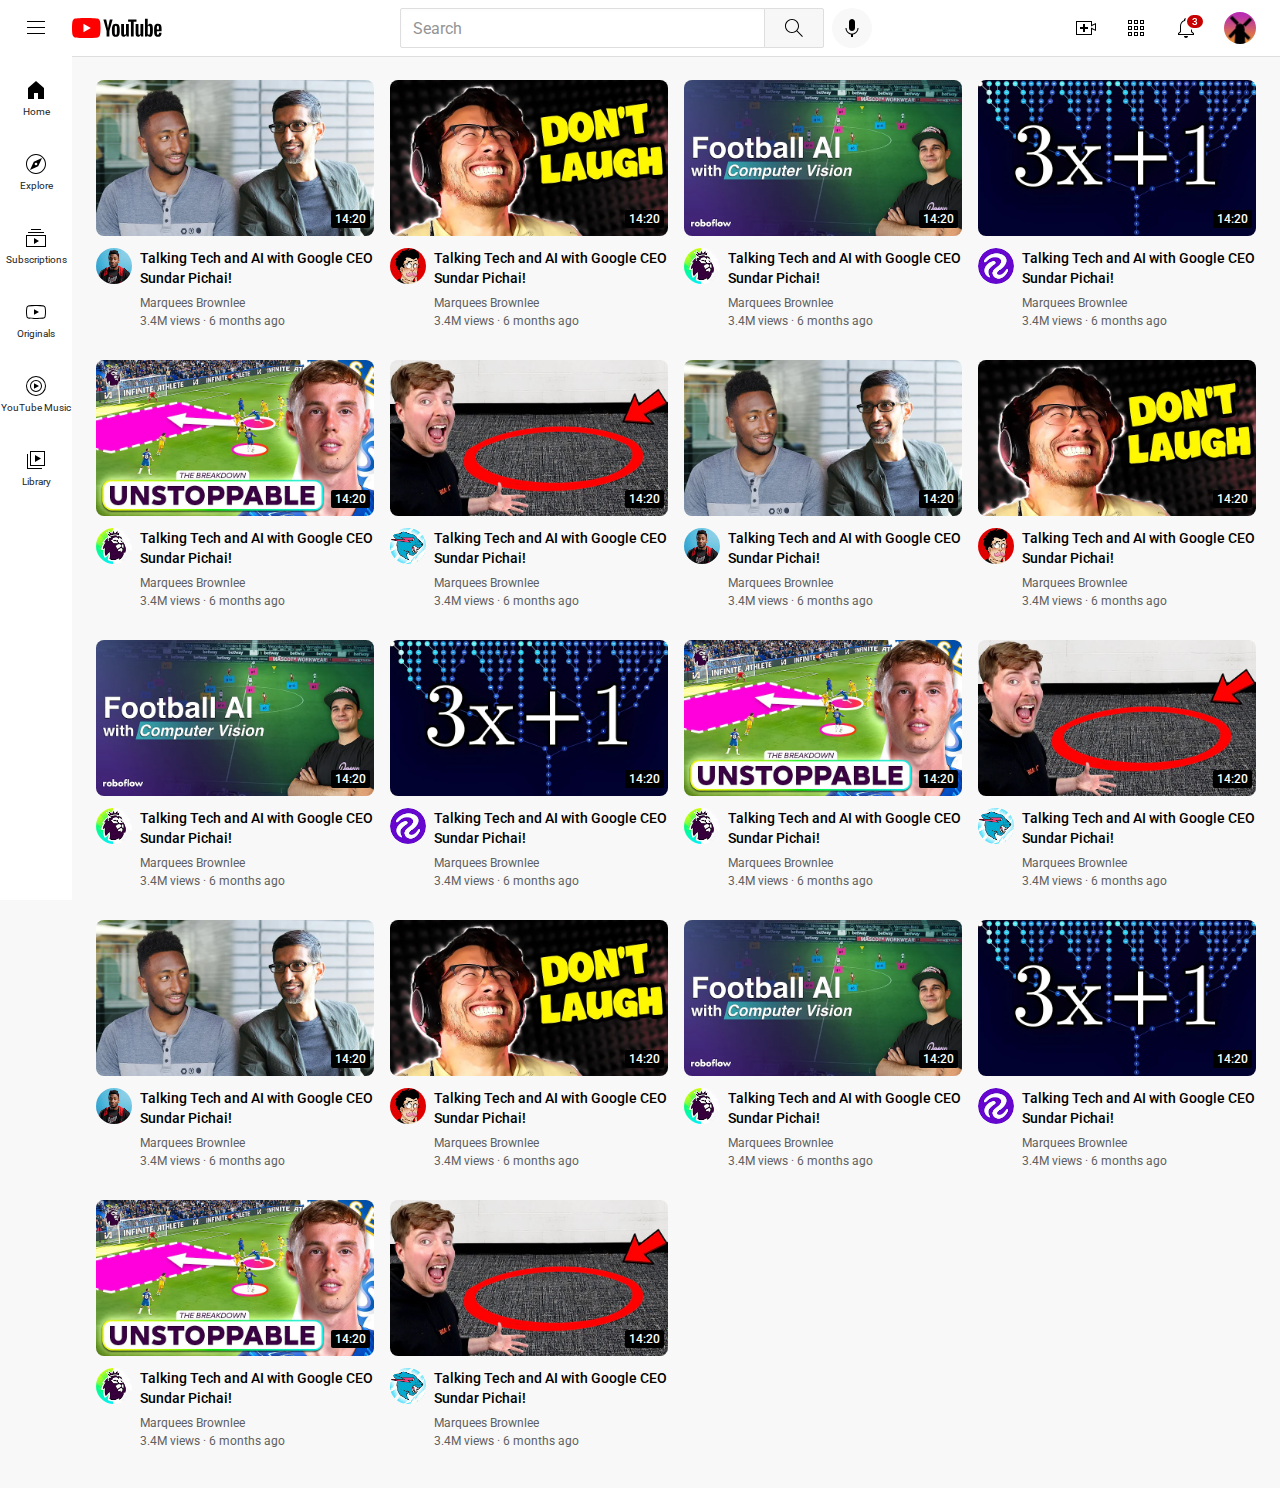
<file: index.html>
<html>
  <head>
    <link rel="stylesheet" href="header.css" />
    <link rel="stylesheet" href="videos.css" />
    <link rel="stylesheet" href="general.css" />
    <link rel="stylesheet" href="sidebar.css" />

    <link rel="preconnect" href="https://fonts.googleapis.com" />
    <link rel="preconnect" href="https://fonts.gstatic.com" crossorigin />
    <link
      href="https://fonts.googleapis.com/css2?family=Roboto:ital,wght@0,100;0,300;0,400;0,500;0,700;0,900;1,100;1,300;1,400;1,500;1,700;1,900&display=swap"
      rel="stylesheet"
    />

    <style></style>
  </head>
  <body>
    <div class="header">
      <div class="left-container">
        <div class="hamburger-menu">
          <img class="icon" src="icons/hamburger-menu.svg" />
        </div>
        <div class="youtube-logo-container">
          <img id="youtube-logo" src="youtube-logo.svg" />
        </div>
      </div>
      <div class="middle-container">
        <input class="search-bar" type="text" placeholder="Search" />
        <button class="search-button">
          <img class="icon" src="icons/search.svg" />
          <div class="tooltip">Search</div>
        </button>
        <button class="voice-search-button">
          <img class="icon" src="icons/voice-search-icon.svg" />
          <div class="tooltip">Search with your voice</div>
        </button>
      </div>
      <div class="right-container">
        <div class="icon-container">
          <img class="icon" src="icons/upload.svg" />
          <div class="tooltip">Create</div>
          <div class="icon-background"></div>
        </div>
        <div class="icon-container">
          <img class="icon" src="icons/youtube-apps.svg" />
          <div class="tooltip">YouTube apps</div>
          <div class="icon-background"></div>
        </div>
        <div class="notifications-container">
          <img class="icon" src="icons/notifications.svg" />
          <div class="notifications-counter">3</div>
          <div class="tooltip">Notifications</div>
        </div>
        <div>
          <img class="my-channel" src="channel-pictures/my-channel.jpeg" />
        </div>
      </div>
    </div>

    <div class="sidebar">
      <div class="sidebar-link">
        <img src="icons/home.svg" alt="home button" class="sidebar-link-img" />
        <div>Home</div>
      </div>
      <div class="sidebar-link">
        <img
          src="icons/explore.svg"
          alt="explore button"
          class="sidebar-link-img"
        />
        <div>Explore</div>
      </div>
      <div class="sidebar-link">
        <img
          src="icons/subscriptions.svg"
          alt="subscriptions button"
          class="sidebar-link-img"
        />
        <div>Subscriptions</div>
      </div>
      <div class="sidebar-link">
        <img
          src="icons/originals.svg"
          alt="originals button"
          class="sidebar-link-img"
        />
        <div>Originals</div>
      </div>
      <div class="sidebar-link">
        <img
          src="icons/youtube-music.svg"
          alt="youtube music button"
          class="sidebar-link-img"
        />
        <div>YouTube Music</div>
      </div>
      <div class="sidebar-link">
        <img
          src="icons/library.svg"
          alt="library button"
          class="sidebar-link-img"
        />
        <div>Library</div>
      </div>
    </div>

    <div class="video-grid">
      <div class="video-preview">
        <div class="video-thumbnail">
          <img src="thumbnails/thumbnail-1.webp" class="thumbnail-img" />
          <div class="timestamp">14:20</div>
        </div>
        <div class="video-info-grid">
          <div class="channel-picture-container">
            <div class="channel-picture-tooltip-container">
              <img
                src="channel-pictures/channel-1.jpeg"
                class="channel-picture"
              />
              <div class="channel-tooltip">
                <div>
                  <img
                    src="channel-pictures/channel-1.jpeg"
                    class="channel-picture-tooltip"
                  />
                </div>
                <div class="channel-info-tooltip">
                  <p class="head">Marquees Brownlee</p>
                  <p class="subs">15M subscribers</p>
                </div>
              </div>
            </div>
          </div>
          <div class="video-info">
            <p class="title">
              Talking Tech and AI with Google CEO Sundar Pichai!
            </p>
            <p class="channel-name">Marquees Brownlee</p>
            <p class="video-stats">3.4M views &middot; 6 months ago</p>
          </div>
        </div>
      </div>

      <div class="video-preview">
        <div class="video-thumbnail">
          <img src="thumbnails/thumbnail-2.webp" class="thumbnail-img" />
          <div class="timestamp">14:20</div>
        </div>
        <div class="video-info-grid">
          <div class="channel-picture-container">
            <div class="channel-picture-tooltip-container">
              <img
                src="channel-pictures/channel-2.jpeg"
                class="channel-picture"
              />
              <div class="channel-tooltip">
                <div>
                  <img
                    src="channel-pictures/channel-2.jpeg"
                    class="channel-picture-tooltip"
                  />
                </div>
                <div class="channel-info-tooltip">
                  <p class="head">Marquees Brownlee</p>
                  <p class="subs">15M subscribers</p>
                </div>
              </div>
            </div>
          </div>
          <div class="video-info">
            <p class="title">
              Talking Tech and AI with Google CEO Sundar Pichai!
            </p>
            <p class="channel-name">Marquees Brownlee</p>
            <p class="video-stats">3.4M views &middot; 6 months ago</p>
          </div>
        </div>
      </div>

      <div class="video-preview">
        <div class="video-thumbnail">
          <img src="thumbnails/thumbnail-3.webp" class="thumbnail-img" />
          <div class="timestamp">14:20</div>
        </div>
        <div class="video-info-grid">
          <div class="channel-picture-container">
            <div class="channel-picture-tooltip-container">
              <img
                src="channel-pictures/channel-3.jpeg"
                class="channel-picture"
              />
              <div class="channel-tooltip">
                <div>
                  <img
                    src="channel-pictures/channel-3.jpeg"
                    class="channel-picture-tooltip"
                  />
                </div>
                <div class="channel-info-tooltip">
                  <p class="head">Marquees Brownlee</p>
                  <p class="subs">15M subscribers</p>
                </div>
              </div>
            </div>
          </div>
          <div class="video-info">
            <p class="title">
              Talking Tech and AI with Google CEO Sundar Pichai!
            </p>
            <p class="channel-name">Marquees Brownlee</p>
            <p class="video-stats">3.4M views &middot; 6 months ago</p>
          </div>
        </div>
      </div>

      <div class="video-preview">
        <div class="video-thumbnail">
          <img src="thumbnails/thumbnail-4.webp" class="thumbnail-img" />
          <div class="timestamp">14:20</div>
        </div>
        <div class="video-info-grid">
          <div class="channel-picture-container">
            <div class="channel-picture-tooltip-container">
              <img
                src="channel-pictures/channel-4.jpeg"
                class="channel-picture"
              />
              <div class="channel-tooltip">
                <div>
                  <img
                    src="channel-pictures/channel-4.jpeg"
                    class="channel-picture-tooltip"
                  />
                </div>
                <div class="channel-info-tooltip">
                  <p class="head">Marquees Brownlee</p>
                  <p class="subs">15M subscribers</p>
                </div>
              </div>
            </div>
          </div>
          <div class="video-info">
            <p class="title">
              Talking Tech and AI with Google CEO Sundar Pichai!
            </p>
            <p class="channel-name">Marquees Brownlee</p>
            <p class="video-stats">3.4M views &middot; 6 months ago</p>
          </div>
        </div>
      </div>

      <div class="video-preview">
        <div class="video-thumbnail">
          <img src="thumbnails/thumbnail-5.webp" class="thumbnail-img" />
          <div class="timestamp">14:20</div>
        </div>
        <div class="video-info-grid">
          <div class="channel-picture-container">
            <div class="channel-picture-tooltip-container">
              <img
                src="channel-pictures/channel-3.jpeg"
                class="channel-picture"
              />
              <div class="channel-tooltip">
                <div>
                  <img
                    src="channel-pictures/channel-3.jpeg"
                    class="channel-picture-tooltip"
                  />
                </div>
                <div class="channel-info-tooltip">
                  <p class="head">Marquees Brownlee</p>
                  <p class="subs">15M subscribers</p>
                </div>
              </div>
            </div>
          </div>
          <div class="video-info">
            <p class="title">
              Talking Tech and AI with Google CEO Sundar Pichai!
            </p>
            <p class="channel-name">Marquees Brownlee</p>
            <p class="video-stats">3.4M views &middot; 6 months ago</p>
          </div>
        </div>
      </div>

      <div class="video-preview">
        <div class="video-thumbnail">
          <img src="thumbnails/thumbnail-6.webp" class="thumbnail-img" />
          <div class="timestamp">14:20</div>
        </div>
        <div class="video-info-grid">
          <div class="channel-picture-container">
            <div class="channel-picture-tooltip-container">
              <img
                src="channel-pictures/channel-6.jpeg"
                class="channel-picture"
              />
              <div class="channel-tooltip">
                <div>
                  <img
                    src="channel-pictures/channel-6.jpeg"
                    class="channel-picture-tooltip"
                  />
                </div>
                <div class="channel-info-tooltip">
                  <p class="head">Marquees Brownlee</p>
                  <p class="subs">15M subscribers</p>
                </div>
              </div>
            </div>
          </div>
          <div class="video-info">
            <p class="title">
              Talking Tech and AI with Google CEO Sundar Pichai!
            </p>
            <p class="channel-name">Marquees Brownlee</p>
            <p class="video-stats">3.4M views &middot; 6 months ago</p>
          </div>
        </div>
      </div>
      <div class="video-preview">
        <div class="video-thumbnail">
          <img src="thumbnails/thumbnail-1.webp" class="thumbnail-img" />
          <div class="timestamp">14:20</div>
        </div>
        <div class="video-info-grid">
          <div class="channel-picture-container">
            <div class="channel-picture-tooltip-container">
              <img
                src="channel-pictures/channel-1.jpeg"
                class="channel-picture"
              />
              <div class="channel-tooltip">
                <div>
                  <img
                    src="channel-pictures/channel-1.jpeg"
                    class="channel-picture-tooltip"
                  />
                </div>
                <div class="channel-info-tooltip">
                  <p class="head">Marquees Brownlee</p>
                  <p class="subs">15M subscribers</p>
                </div>
              </div>
            </div>
          </div>
          <div class="video-info">
            <p class="title">
              Talking Tech and AI with Google CEO Sundar Pichai!
            </p>
            <p class="channel-name">Marquees Brownlee</p>
            <p class="video-stats">3.4M views &middot; 6 months ago</p>
          </div>
        </div>
      </div>

      <div class="video-preview">
        <div class="video-thumbnail">
          <img src="thumbnails/thumbnail-2.webp" class="thumbnail-img" />
          <div class="timestamp">14:20</div>
        </div>
        <div class="video-info-grid">
          <div class="channel-picture-container">
            <div class="channel-picture-tooltip-container">
              <img
                src="channel-pictures/channel-2.jpeg"
                class="channel-picture"
              />
              <div class="channel-tooltip">
                <div>
                  <img
                    src="channel-pictures/channel-2.jpeg"
                    class="channel-picture-tooltip"
                  />
                </div>
                <div class="channel-info-tooltip">
                  <p class="head">Marquees Brownlee</p>
                  <p class="subs">15M subscribers</p>
                </div>
              </div>
            </div>
          </div>
          <div class="video-info">
            <p class="title">
              Talking Tech and AI with Google CEO Sundar Pichai!
            </p>
            <p class="channel-name">Marquees Brownlee</p>
            <p class="video-stats">3.4M views &middot; 6 months ago</p>
          </div>
        </div>
      </div>

      <div class="video-preview">
        <div class="video-thumbnail">
          <img src="thumbnails/thumbnail-3.webp" class="thumbnail-img" />
          <div class="timestamp">14:20</div>
        </div>
        <div class="video-info-grid">
          <div class="channel-picture-container">
            <div class="channel-picture-tooltip-container">
              <img
                src="channel-pictures/channel-3.jpeg"
                class="channel-picture"
              />
              <div class="channel-tooltip">
                <div>
                  <img
                    src="channel-pictures/channel-3.jpeg"
                    class="channel-picture-tooltip"
                  />
                </div>
                <div class="channel-info-tooltip">
                  <p class="head">Marquees Brownlee</p>
                  <p class="subs">15M subscribers</p>
                </div>
              </div>
            </div>
          </div>
          <div class="video-info">
            <p class="title">
              Talking Tech and AI with Google CEO Sundar Pichai!
            </p>
            <p class="channel-name">Marquees Brownlee</p>
            <p class="video-stats">3.4M views &middot; 6 months ago</p>
          </div>
        </div>
      </div>

      <div class="video-preview">
        <div class="video-thumbnail">
          <img src="thumbnails/thumbnail-4.webp" class="thumbnail-img" />
          <div class="timestamp">14:20</div>
        </div>
        <div class="video-info-grid">
          <div class="channel-picture-container">
            <div class="channel-picture-tooltip-container">
              <img
                src="channel-pictures/channel-4.jpeg"
                class="channel-picture"
              />
              <div class="channel-tooltip">
                <div>
                  <img
                    src="channel-pictures/channel-4.jpeg"
                    class="channel-picture-tooltip"
                  />
                </div>
                <div class="channel-info-tooltip">
                  <p class="head">Marquees Brownlee</p>
                  <p class="subs">15M subscribers</p>
                </div>
              </div>
            </div>
          </div>
          <div class="video-info">
            <p class="title">
              Talking Tech and AI with Google CEO Sundar Pichai!
            </p>
            <p class="channel-name">Marquees Brownlee</p>
            <p class="video-stats">3.4M views &middot; 6 months ago</p>
          </div>
        </div>
      </div>

      <div class="video-preview">
        <div class="video-thumbnail">
          <img src="thumbnails/thumbnail-5.webp" class="thumbnail-img" />
          <div class="timestamp">14:20</div>
        </div>
        <div class="video-info-grid">
          <div class="channel-picture-container">
            <div class="channel-picture-tooltip-container">
              <img
                src="channel-pictures/channel-3.jpeg"
                class="channel-picture"
              />
              <div class="channel-tooltip">
                <div>
                  <img
                    src="channel-pictures/channel-3.jpeg"
                    class="channel-picture-tooltip"
                  />
                </div>
                <div class="channel-info-tooltip">
                  <p class="head">Marquees Brownlee</p>
                  <p class="subs">15M subscribers</p>
                </div>
              </div>
            </div>
          </div>
          <div class="video-info">
            <p class="title">
              Talking Tech and AI with Google CEO Sundar Pichai!
            </p>
            <p class="channel-name">Marquees Brownlee</p>
            <p class="video-stats">3.4M views &middot; 6 months ago</p>
          </div>
        </div>
      </div>

      <div class="video-preview">
        <div class="video-thumbnail">
          <img src="thumbnails/thumbnail-6.webp" class="thumbnail-img" />
          <div class="timestamp">14:20</div>
        </div>
        <div class="video-info-grid">
          <div class="channel-picture-container">
            <div class="channel-picture-tooltip-container">
              <img
                src="channel-pictures/channel-6.jpeg"
                class="channel-picture"
              />
              <div class="channel-tooltip">
                <div>
                  <img
                    src="channel-pictures/channel-6.jpeg"
                    class="channel-picture-tooltip"
                  />
                </div>
                <div class="channel-info-tooltip">
                  <p class="head">Marquees Brownlee</p>
                  <p class="subs">15M subscribers</p>
                </div>
              </div>
            </div>
          </div>
          <div class="video-info">
            <p class="title">
              Talking Tech and AI with Google CEO Sundar Pichai!
            </p>
            <p class="channel-name">Marquees Brownlee</p>
            <p class="video-stats">3.4M views &middot; 6 months ago</p>
          </div>
        </div>
      </div>
      <div class="video-preview">
        <div class="video-thumbnail">
          <img src="thumbnails/thumbnail-1.webp" class="thumbnail-img" />
          <div class="timestamp">14:20</div>
        </div>
        <div class="video-info-grid">
          <div class="channel-picture-container">
            <div class="channel-picture-tooltip-container">
              <img
                src="channel-pictures/channel-1.jpeg"
                class="channel-picture"
              />
              <div class="channel-tooltip">
                <div>
                  <img
                    src="channel-pictures/channel-1.jpeg"
                    class="channel-picture-tooltip"
                  />
                </div>
                <div class="channel-info-tooltip">
                  <p class="head">Marquees Brownlee</p>
                  <p class="subs">15M subscribers</p>
                </div>
              </div>
            </div>
          </div>
          <div class="video-info">
            <p class="title">
              Talking Tech and AI with Google CEO Sundar Pichai!
            </p>
            <p class="channel-name">Marquees Brownlee</p>
            <p class="video-stats">3.4M views &middot; 6 months ago</p>
          </div>
        </div>
      </div>

      <div class="video-preview">
        <div class="video-thumbnail">
          <img src="thumbnails/thumbnail-2.webp" class="thumbnail-img" />
          <div class="timestamp">14:20</div>
        </div>
        <div class="video-info-grid">
          <div class="channel-picture-container">
            <div class="channel-picture-tooltip-container">
              <img
                src="channel-pictures/channel-2.jpeg"
                class="channel-picture"
              />
              <div class="channel-tooltip">
                <div>
                  <img
                    src="channel-pictures/channel-2.jpeg"
                    class="channel-picture-tooltip"
                  />
                </div>
                <div class="channel-info-tooltip">
                  <p class="head">Marquees Brownlee</p>
                  <p class="subs">15M subscribers</p>
                </div>
              </div>
            </div>
          </div>
          <div class="video-info">
            <p class="title">
              Talking Tech and AI with Google CEO Sundar Pichai!
            </p>
            <p class="channel-name">Marquees Brownlee</p>
            <p class="video-stats">3.4M views &middot; 6 months ago</p>
          </div>
        </div>
      </div>

      <div class="video-preview">
        <div class="video-thumbnail">
          <img src="thumbnails/thumbnail-3.webp" class="thumbnail-img" />
          <div class="timestamp">14:20</div>
        </div>
        <div class="video-info-grid">
          <div class="channel-picture-container">
            <div class="channel-picture-tooltip-container">
              <img
                src="channel-pictures/channel-3.jpeg"
                class="channel-picture"
              />
              <div class="channel-tooltip">
                <div>
                  <img
                    src="channel-pictures/channel-3.jpeg"
                    class="channel-picture-tooltip"
                  />
                </div>
                <div class="channel-info-tooltip">
                  <p class="head">Marquees Brownlee</p>
                  <p class="subs">15M subscribers</p>
                </div>
              </div>
            </div>
          </div>
          <div class="video-info">
            <p class="title">
              Talking Tech and AI with Google CEO Sundar Pichai!
            </p>
            <p class="channel-name">Marquees Brownlee</p>
            <p class="video-stats">3.4M views &middot; 6 months ago</p>
          </div>
        </div>
      </div>

      <div class="video-preview">
        <div class="video-thumbnail">
          <img src="thumbnails/thumbnail-4.webp" class="thumbnail-img" />
          <div class="timestamp">14:20</div>
        </div>
        <div class="video-info-grid">
          <div class="channel-picture-container">
            <div class="channel-picture-tooltip-container">
              <img
                src="channel-pictures/channel-4.jpeg"
                class="channel-picture"
              />
              <div class="channel-tooltip">
                <div>
                  <img
                    src="channel-pictures/channel-4.jpeg"
                    class="channel-picture-tooltip"
                  />
                </div>
                <div class="channel-info-tooltip">
                  <p class="head">Marquees Brownlee</p>
                  <p class="subs">15M subscribers</p>
                </div>
              </div>
            </div>
          </div>
          <div class="video-info">
            <p class="title">
              Talking Tech and AI with Google CEO Sundar Pichai!
            </p>
            <p class="channel-name">Marquees Brownlee</p>
            <p class="video-stats">3.4M views &middot; 6 months ago</p>
          </div>
        </div>
      </div>

      <div class="video-preview">
        <div class="video-thumbnail">
          <img src="thumbnails/thumbnail-5.webp" class="thumbnail-img" />
          <div class="timestamp">14:20</div>
        </div>
        <div class="video-info-grid">
          <div class="channel-picture-container">
            <div class="channel-picture-tooltip-container">
              <img
                src="channel-pictures/channel-3.jpeg"
                class="channel-picture"
              />
              <div class="channel-tooltip">
                <div>
                  <img
                    src="channel-pictures/channel-3.jpeg"
                    class="channel-picture-tooltip"
                  />
                </div>
                <div class="channel-info-tooltip">
                  <p class="head">Marquees Brownlee</p>
                  <p class="subs">15M subscribers</p>
                </div>
              </div>
            </div>
          </div>
          <div class="video-info">
            <p class="title">
              Talking Tech and AI with Google CEO Sundar Pichai!
            </p>
            <p class="channel-name">Marquees Brownlee</p>
            <p class="video-stats">3.4M views &middot; 6 months ago</p>
          </div>
        </div>
      </div>

      <div class="video-preview">
        <div class="video-thumbnail">
          <img src="thumbnails/thumbnail-6.webp" class="thumbnail-img" />
          <div class="timestamp">14:20</div>
        </div>
        <div class="video-info-grid">
          <div class="channel-picture-container">
            <div class="channel-picture-tooltip-container">
              <img
                src="channel-pictures/channel-6.jpeg"
                class="channel-picture"
              />
              <div class="channel-tooltip">
                <div>
                  <img
                    src="channel-pictures/channel-6.jpeg"
                    class="channel-picture-tooltip"
                  />
                </div>
                <div class="channel-info-tooltip">
                  <p class="head">Marquees Brownlee</p>
                  <p class="subs">15M subscribers</p>
                </div>
              </div>
            </div>
          </div>
          <div class="video-info">
            <p class="title">
              Talking Tech and AI with Google CEO Sundar Pichai!
            </p>
            <p class="channel-name">Marquees Brownlee</p>
            <p class="video-stats">3.4M views &middot; 6 months ago</p>
          </div>
        </div>
      </div>
    </div>
  </body>
</html>
</file>
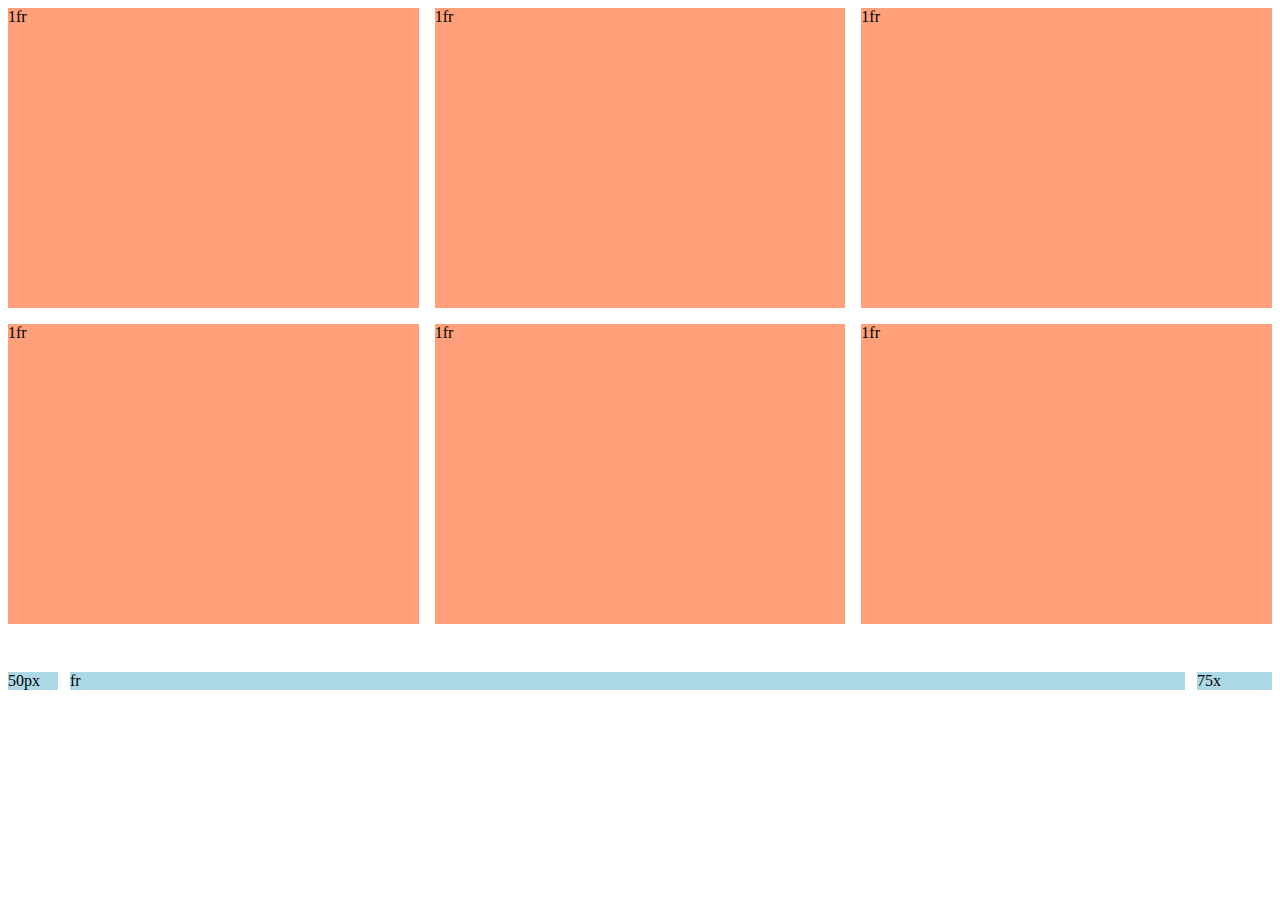
<file: grid.html>
<!DOCTYPE html>
<html>
    <head>
        <title>Grid practice</title>
        <style>
.youtube-grid{
    display: grid;
    grid-template-columns: 1fr 1fr 1fr;
    column-gap: 16px;
    row-gap: 16px;
}

.column{
    height: 300px;
    background-color: lightsalmon;
}

.gridtest{
    display: grid;
    grid-template-columns: 50px 1fr 75px;
    column-gap: 12px;
    margin-top: 48px;
}

.add-grid{
    display: grid;
    grid-template-columns: 1fr 1fr 1fr;
    width: fit-content;
}
        </style>
    </head>
    <body>
        <div class="youtube-grid">
            <div class="column">1fr</div>
            <div class="column">1fr</div>
            <div class="column">1fr</div>
            <div class="column">1fr</div>
            <div class="column">1fr</div>
            <div class="column">1fr</div>
        </div>

        <div class="gridtest">
            <div style="background-color: lightblue;">50px</div>
            <div style="background-color: lightblue;">fr</div>
            <div style="background-color: lightblue;">75x</div>

        </div>

        <div class="add-grid">
            
        </div>

    </body>
</html>
</file>
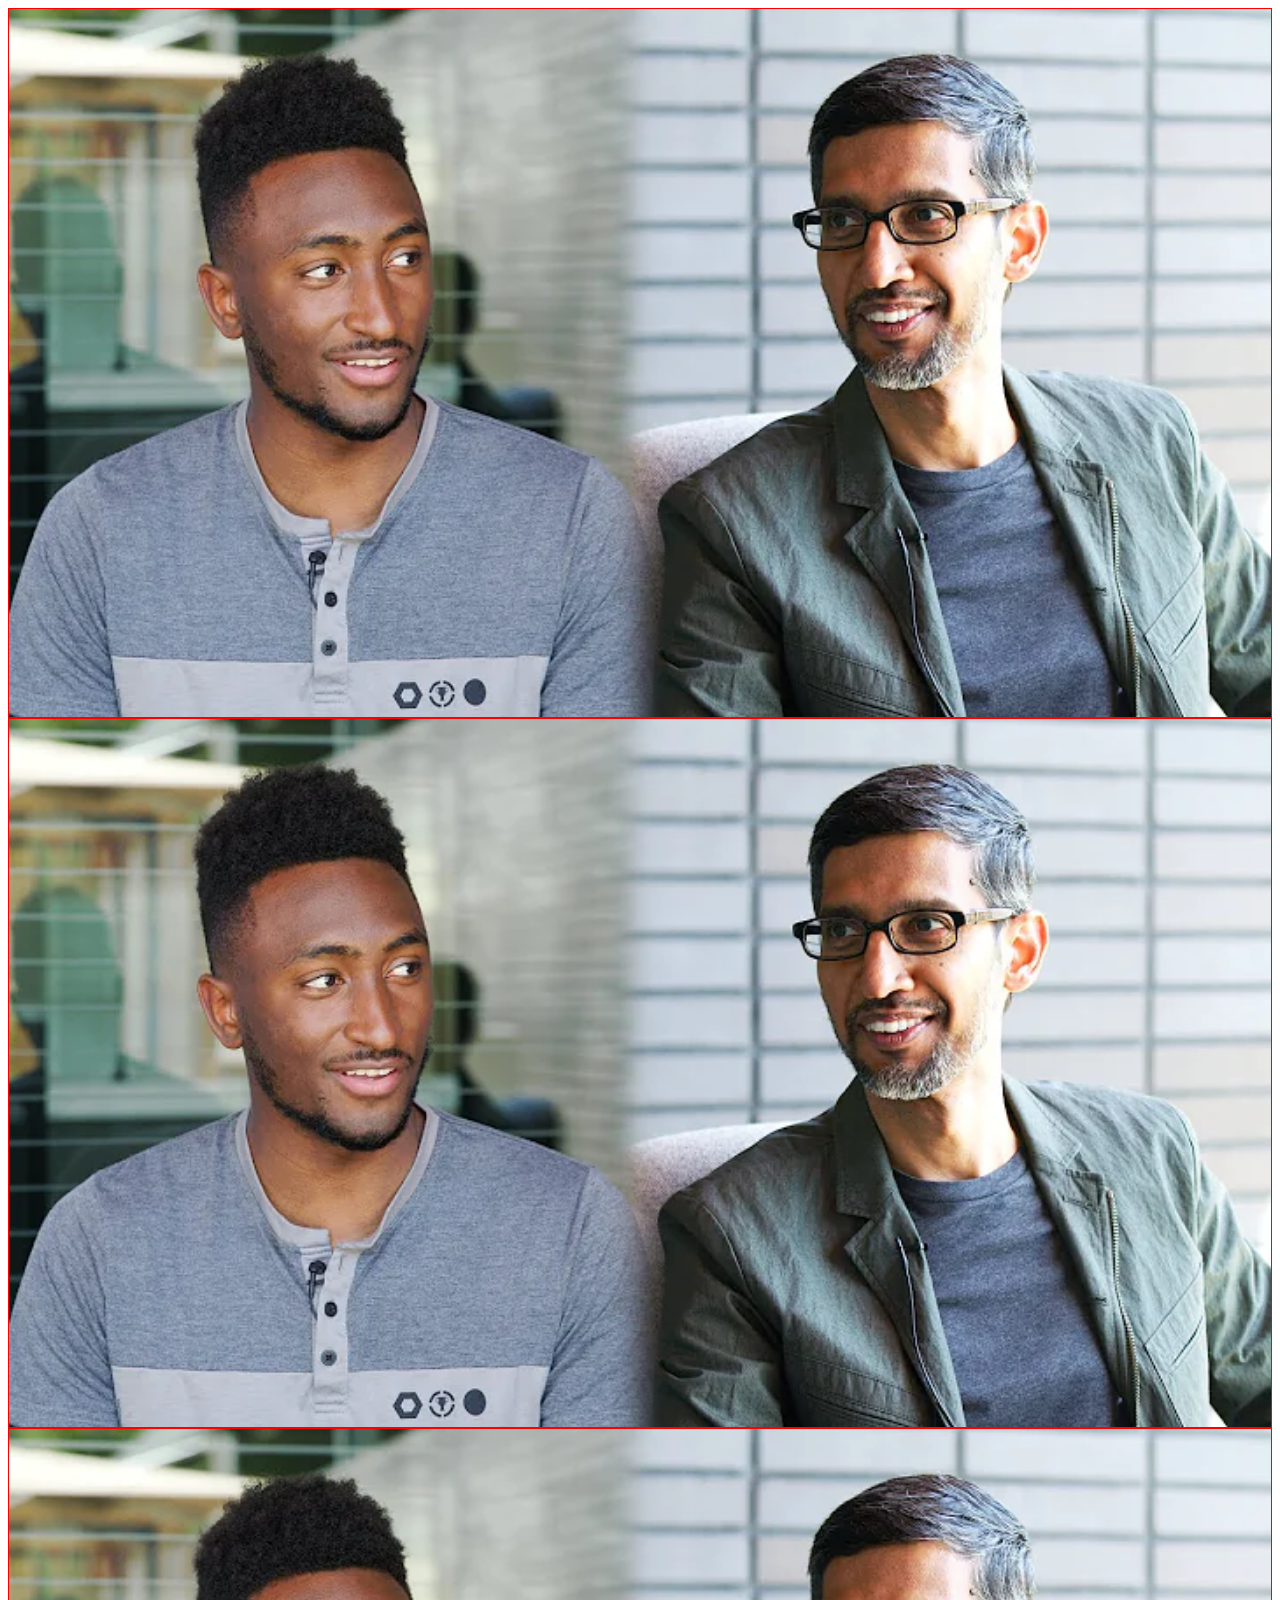
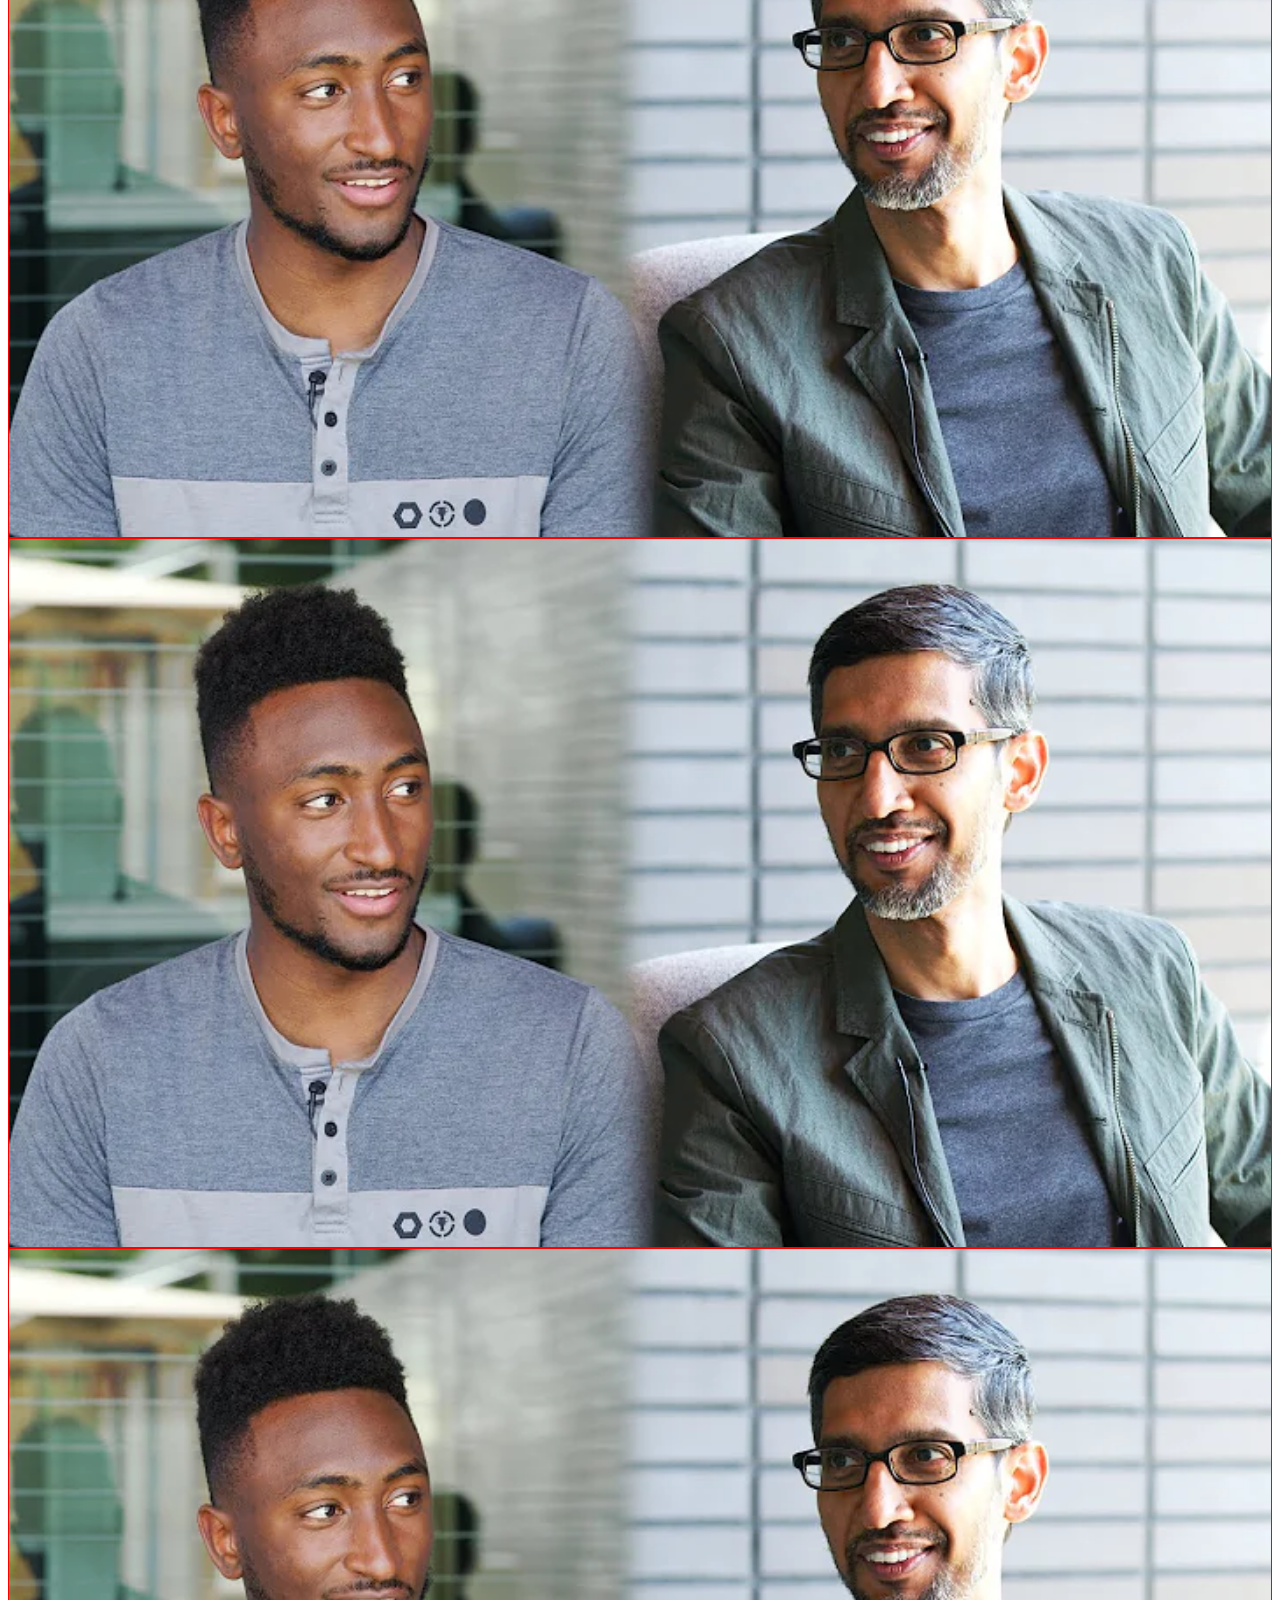
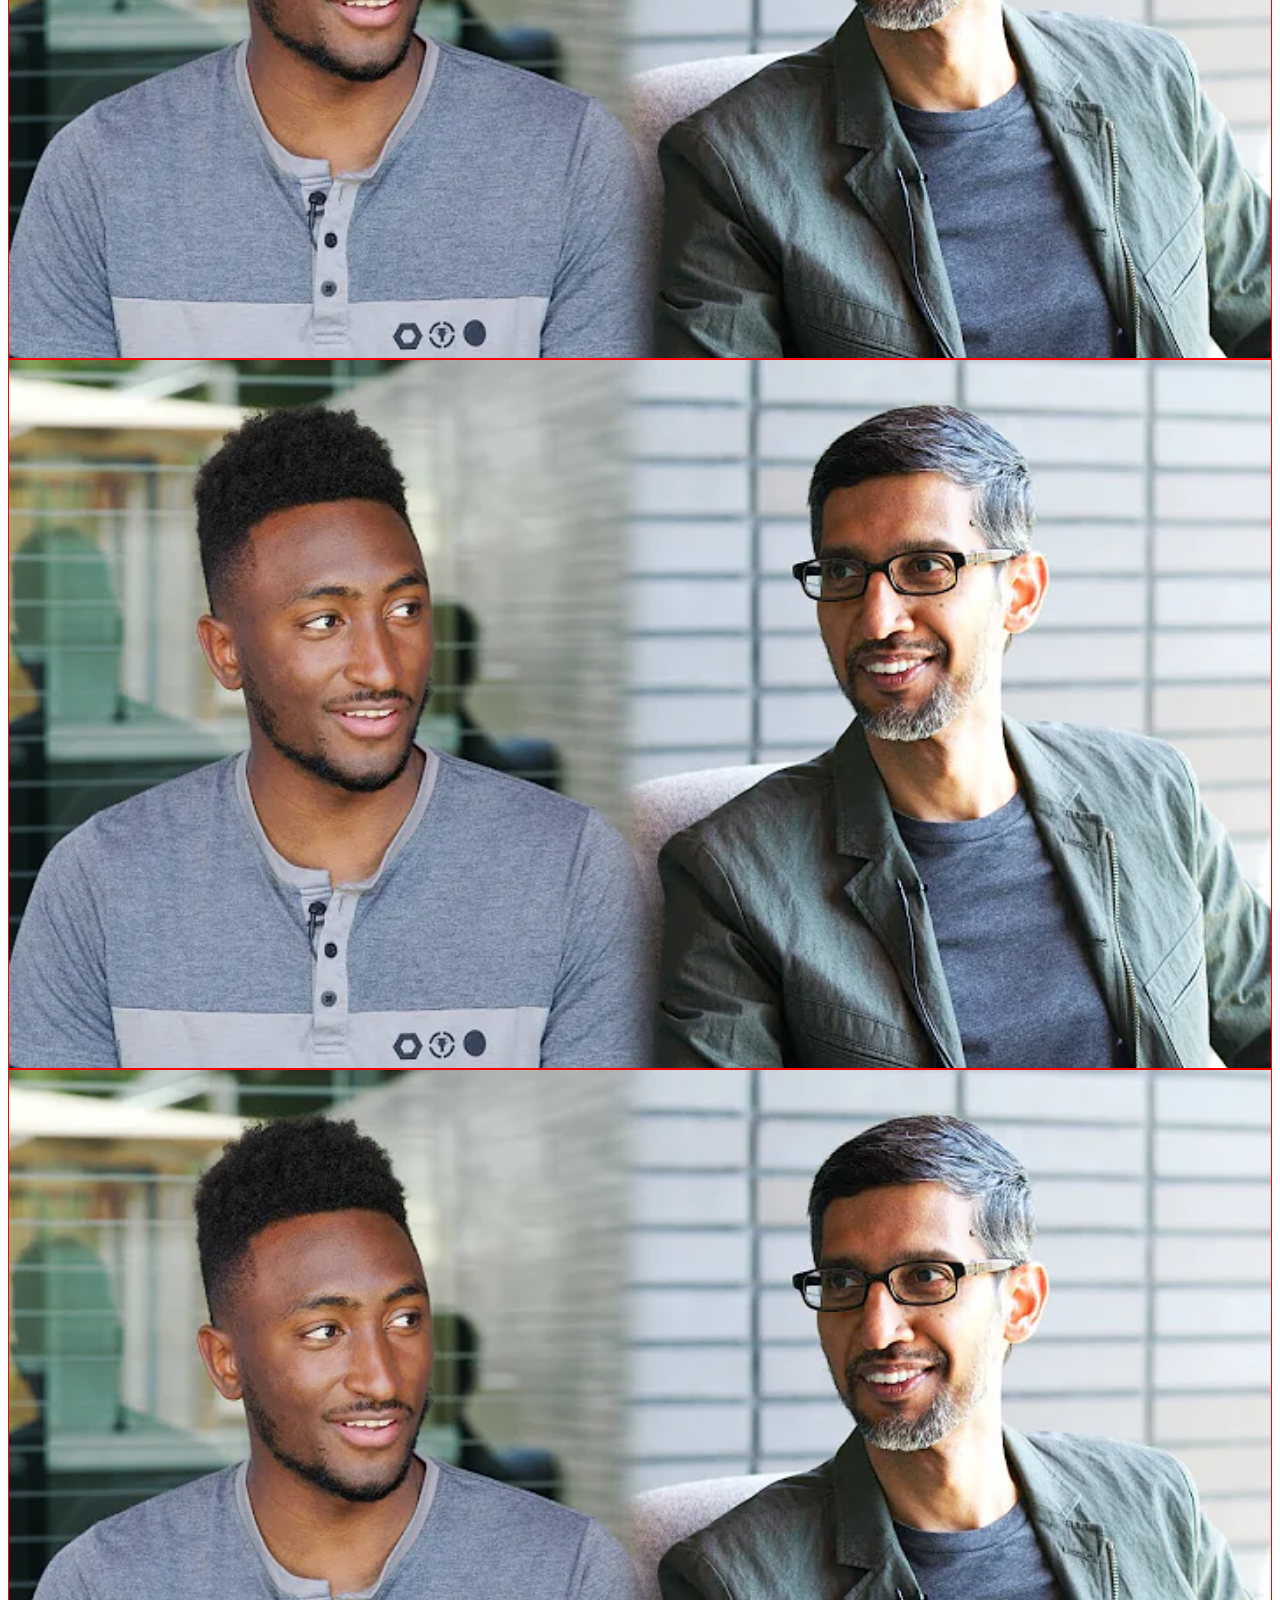
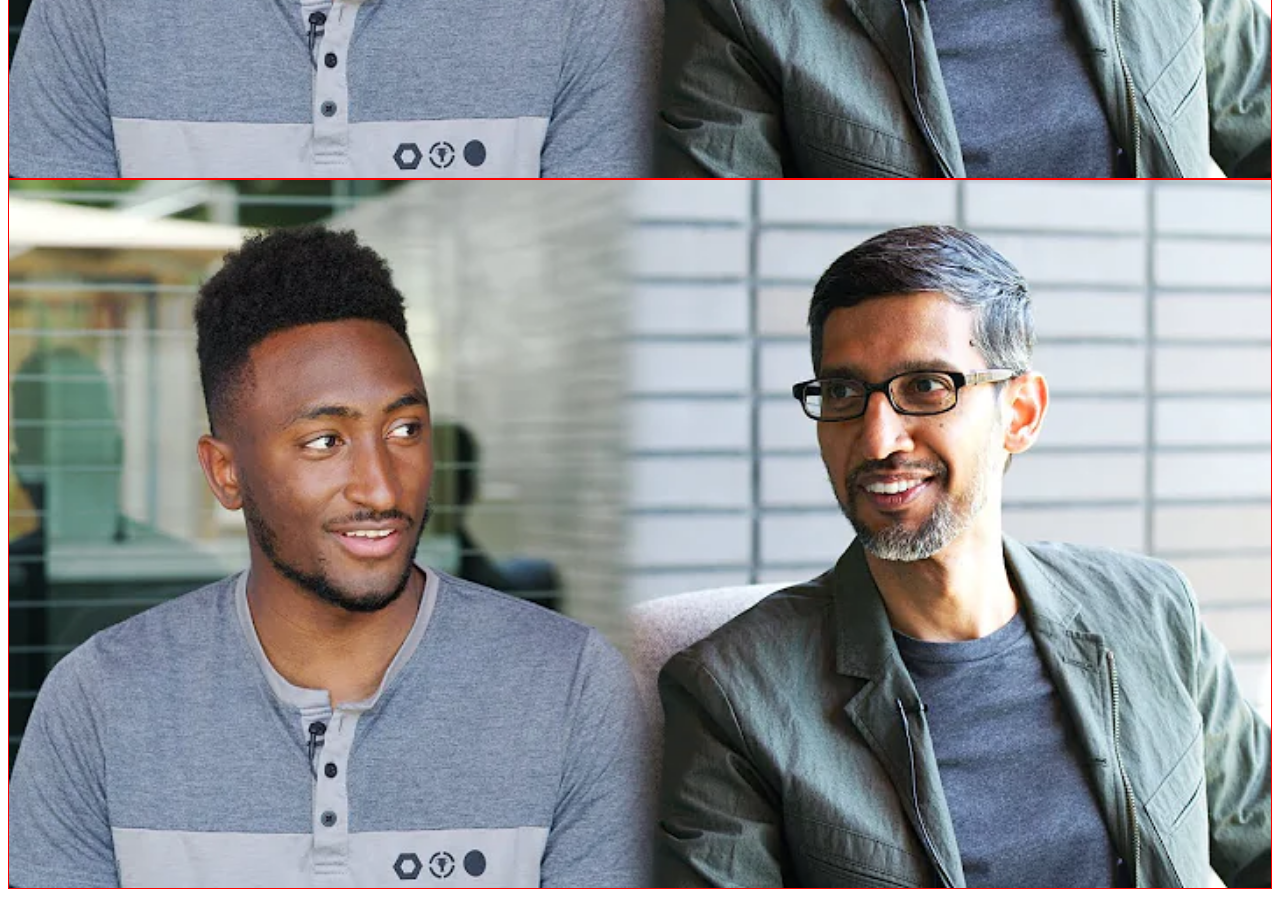
<file: grid2.html>
<!DOCTYPE html>
<html lang="en">
  <head>
    <meta charset="UTF-8" />
    <meta name="viewport" content="width=device-width, initial-scale=1.0" />
    <title>Document</title>
    <style>
      body {
        align-content: center;
      }

      .grid {
      }

      .video {
        display: flex;
        border: 1px solid red;
      }

      .video img {
        width: 100%;
      }
    </style>
  </head>
  <body>
    <div class="grid">
      <div class="video">
        <img src="/thumbnails/thumbnail-1.webp" />
      </div>
      <div class="video">
        <img src="/thumbnails/thumbnail-1.webp" />
      </div>
      <div class="video">
        <img src="/thumbnails/thumbnail-1.webp" />
      </div>
      <div class="video">
        <img src="/thumbnails/thumbnail-1.webp" />
      </div>
      <div class="video">
        <img src="/thumbnails/thumbnail-1.webp" />
      </div>
      <div class="video">
        <img src="/thumbnails/thumbnail-1.webp" />
      </div>
      <div class="video">
        <img src="/thumbnails/thumbnail-1.webp" />
      </div>
      <div class="video">
        <img src="/thumbnails/thumbnail-1.webp" />
      </div>
    </div>
  </body>
</html>
</file>
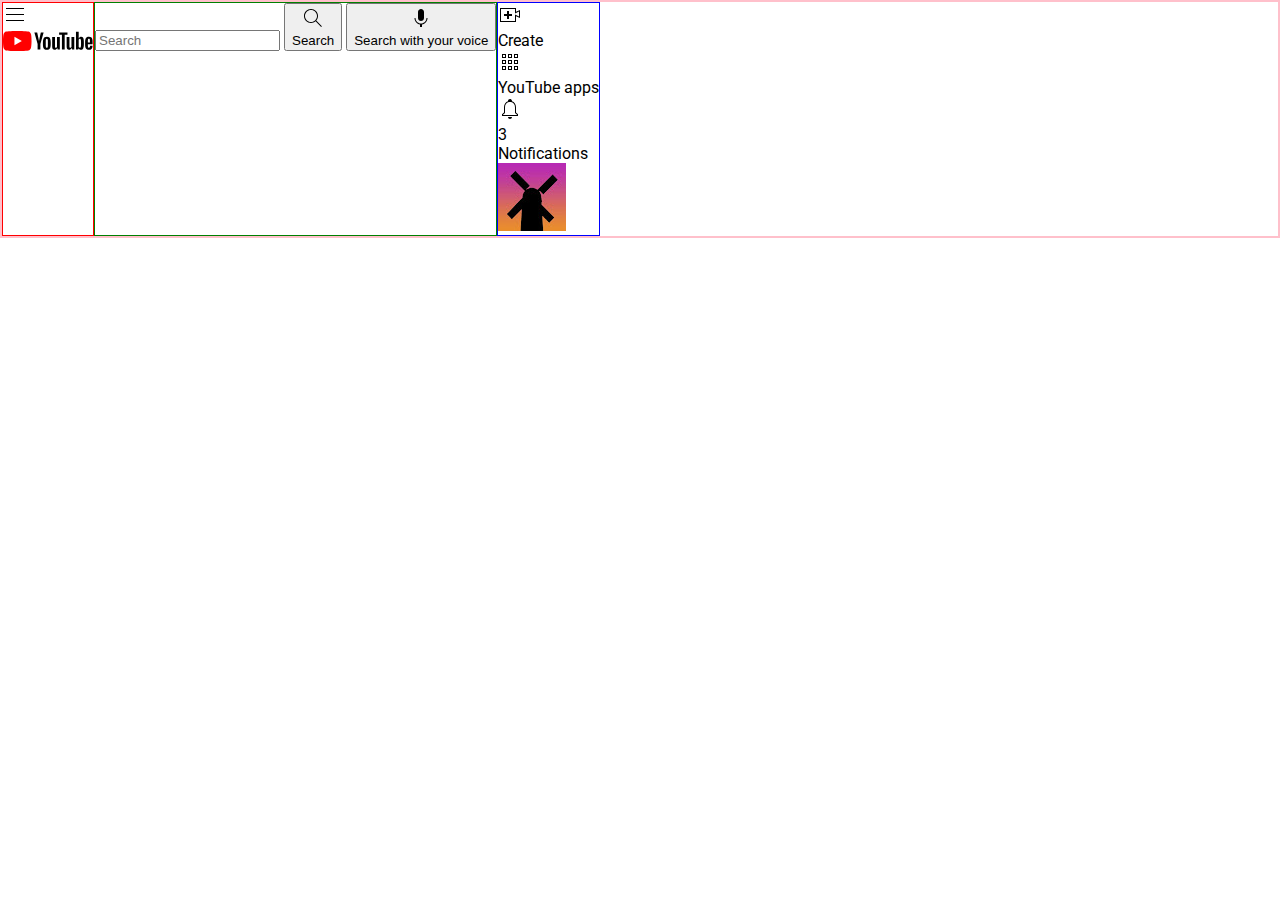
<file: header.html>
<!DOCTYPE html>
<html lang="en">
  <head>
    <link rel="preconnect" href="https://fonts.googleapis.com" />
    <link rel="preconnect" href="https://fonts.gstatic.com" crossorigin />
    <link
      href="https://fonts.googleapis.com/css2?family=Roboto:ital,wght@0,100;0,300;0,400;0,500;0,700;0,900;1,100;1,300;1,400;1,500;1,700;1,900&display=swap"
      rel="stylesheet"
    />
    <meta charset="UTF-8" />
    <meta name="viewport" content="width=device-width, initial-scale=1.0" />
    <title>Document</title>
    <link rel="stylesheet" href="/header2.css" />
  </head>
  <body>
    <div class="header">
      <div class="left-container">
        <div class="hamburger-menu">
          <img class="icon" src="/icons/hamburger-menu.svg" />
        </div>
        <div class="youtube-logo-container">
          <img id="youtube-logo" src="/youtube-logo.svg" />
        </div>
      </div>
      <div class="middle-container">
        <input class="search-bar" type="text" placeholder="Search" />
        <button class="search-button">
          <img class="icon" src="/icons/search.svg" />
          <div class="tooltip">Search</div>
        </button>
        <button class="voice-search-button">
          <img class="icon" src="/icons/voice-search-icon.svg" />
          <div class="tooltip">Search with your voice</div>
        </button>
      </div>
      <div class="right-container">
        <div class="icon-container">
          <img class="icon" src="/icons/upload.svg" />
          <div class="tooltip">Create</div>
          <div class="icon-background"></div>
        </div>
        <div class="icon-container">
          <img class="icon" src="/icons/youtube-apps.svg" />
          <div class="tooltip">YouTube apps</div>
          <div class="icon-background"></div>
        </div>
        <div class="notifications-container">
          <img class="icon" src="/icons/notifications.svg" />
          <div class="notifications-counter">3</div>
          <div class="tooltip">Notifications</div>
        </div>
        <div>
          <img class="my-channel" src="/channel-pictures/my-channel.jpeg" />
        </div>
      </div>
    </div>
  </body>
</html>
</file>
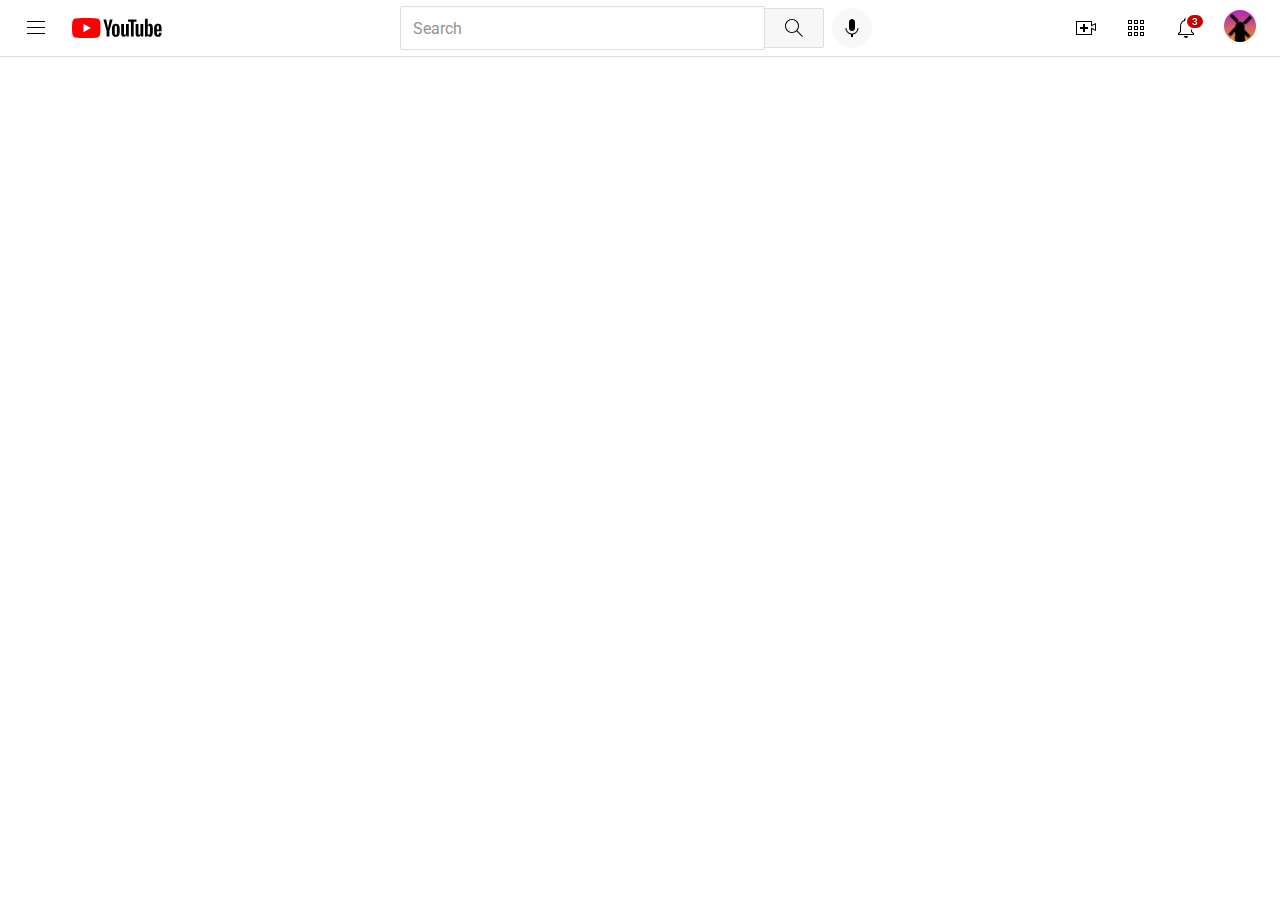
<file: navbar.html>
<!DOCTYPE html>
<html lang="en">
  <head>
    <link rel="preconnect" href="https://fonts.googleapis.com" />
    <link rel="preconnect" href="https://fonts.gstatic.com" crossorigin />
    <link
      href="https://fonts.googleapis.com/css2?family=Roboto:ital,wght@0,100;0,300;0,400;0,500;0,700;0,900;1,100;1,300;1,400;1,500;1,700;1,900&display=swap"
      rel="stylesheet"
    />
    <meta charset="UTF-8" />
    <meta name="viewport" content="width=device-width, initial-scale=1.0" />
    <title>Document</title>
    <link rel="stylesheet" href="/header.css" />
  </head>
  <body>
    <div class="header">
      <div class="left-container">
        <div class="hamburger-menu">
          <img class="icon" src="/icons/hamburger-menu.svg" />
        </div>
        <div class="youtube-logo-container">
          <img id="youtube-logo" src="/youtube-logo.svg" />
        </div>
      </div>
      <div class="middle-container">
        <input class="search-bar" type="text" placeholder="Search" />
        <button class="search-button">
          <img class="icon" src="/icons/search.svg" />
          <div class="tooltip">Search</div>
        </button>
        <button class="voice-search-button">
          <img class="icon" src="/icons/voice-search-icon.svg" />
          <div class="tooltip">Search with your voice</div>
        </button>
      </div>
      <div class="right-container">
        <div class="icon-container">
          <img class="icon" src="/icons/upload.svg" />
          <div class="tooltip">Create</div>
          <div class="icon-background"></div>
        </div>
        <div class="icon-container">
          <img class="icon" src="/icons/youtube-apps.svg" />
          <div class="tooltip">YouTube apps</div>
          <div class="icon-background"></div>
        </div>
        <div class="notifications-container">
          <img class="icon" src="/icons/notifications.svg" />
          <div class="notifications-counter">3</div>
          <div class="tooltip">Notifications</div>
        </div>
        <div>
          <img class="my-channel" src="/channel-pictures/my-channel.jpeg" />
        </div>
      </div>
    </div>
  </body>
</html>
</file>
<file: header.css>
* {
  font-family: Roboto;
}

.header {
  display: flex;
  flex-direction: row;
  align-items: center;
  justify-content: space-between;

  height: 56px;
  border-bottom: 1px solid rgb(222 222 222);
  margin-bottom: 20px;

  position: fixed;
  top: 0;
  right: 0;
  left: 0;

  background-color: white;

  z-index: 100;
}

img.icon {
  height: 24px;
}

img.icon:hover {
  cursor: pointer;
}

button:hover {
  cursor: pointer;
}

/* LEFT CONTAINER */

.left-container {
  display: flex;
}

.hamburger-menu {
  display: flex;
  margin: 0 24px;
}

.youtube-logo-container {
  display: flex;
  align-items: center;
}

#youtube-logo {
  height: 20px;
}

#youtube-logo:hover {
  cursor: pointer;
}

/* MIDDLE CONTAINER */

.middle-container {
  display: flex;
  align-items: center;
  flex: 1;
  max-width: 472px;
  margin-left: 60px;
}

.search-bar {
  flex: 1;
  height: 40px;
  width: 0;
  border: 1px solid rgb(222, 222, 222);
  border-radius: 2px 0px 0px 2px;
  font-size: 16px;
  padding-left: 12px;
  z-index: 1;

  box-shadow: inset 1px 2px 3px rgba(204, 204, 204, 0.05);
}

.search-bar::placeholder {
  color: rgb(148, 148, 148);
  font-family: roboto;
}

.search-bar:focus {
  outline: 0;
  border: 1px solid rgb(0, 0, 136);
}

.search-button {
  height: 40px;
  width: 60px;
  border: 1px solid rgb(222, 222, 222);
  border-radius: 0px 2px 2px 0px;
  background-color: rgb(247, 247, 247);
  margin-left: -1px;
  margin-right: 8px;

  display: flex;
  justify-content: center;
  align-items: center;

  transition: ease 100ms;
}

.search-button:hover {
  background-color: rgb(230, 230, 230);
}

.voice-search-button {
  padding: 8px;
  border: none;
  border-radius: 20px;
  background-color: #f8f8f8;

  display: flex;
  justify-content: center;
  align-items: center;
}
/* RIGHT CONTAINER */

.right-container {
  display: flex;
  align-items: center;
  justify-content: space-between;
  flex-shrink: 0;
  width: 182px;

  margin-left: 24px;
  margin-right: 24px;
}

img.my-channel {
  height: 32px;
  border-radius: 100%;
}

.my-channel:hover {
  cursor: pointer;
}

.notifications-counter {
  position: absolute;
  right: -7px;
  top: -3px;
  pointer-events: none;

  background-color: rgb(199, 0, 0);
  color: white;
  font-family: roboto;
  font-size: 10px;
  font-weight: 500;
  border: 2px solid white;

  padding: 1px 5px;
  border-radius: 20px;
  transition: ease-in-out 200ms;
}

.notifications-container:hover .notifications-counter {
  font-size: 20px;
  padding: 3px 10px;
}

.search-button,
.voice-search-button,
.icon-container,
.notifications-container {
  position: relative;
  display: flex;
  justify-content: center;
  align-items: center;
}

.icon-background {
  background-color: rgb(240, 240, 240);
  opacity: 1;
  border-radius: 50px;
  height: 0px;
  width: 0px;
  position: absolute;
  z-index: -1;
  transition: ease 200ms;
}

.icon-container:hover .icon-background {
  height: 40px;
  width: 40px;
}

.search-button .tooltip,
.voice-search-button .tooltip,
.icon-container .tooltip,
.notifications-container .tooltip {
  font-size: 12px;
  font-family: Roboto;
  padding: 10px 10px;
  border-radius: 4px;
  background-color: rgb(95, 95, 95);
  color: white;

  position: absolute;
  bottom: -48px;
  opacity: 0;
  pointer-events: none;
  transition: opacity 150ms;
  white-space: nowrap;
}

.voice-search-button:hover .tooltip,
.search-button:hover .tooltip,
.icon-container:hover .tooltip,
.notifications-container:hover .tooltip {
  opacity: 1;
}
</file>
<file: videos.css>
.thumbnail-img {
  width: 100%;
  object-fit: cover;
  border-radius: 8px;
}

.video-thumbnail {
  position: relative;
  cursor: pointer;
}

.timestamp {
  position: absolute;
  bottom: 8px;
  right: 4px;

  background-color: black;
  color: white;
  font-size: 12px;
  font-weight: 500;
  padding: 2px 4px;
  border-radius: 2px;
}

.channel-picture-container,
.video-info {
  display: inline-block;
  vertical-align: top;
}

p.title {
  font-size: 14px;
  font-weight: 500;
  margin-bottom: 8px;
  line-height: 20px;
  cursor: pointer;
}

p.channel-name,
p.video-stats {
  font-size: 12px;
  color: rgb(96, 96, 96);
}

p.channel-name {
  margin-bottom: 4px;
}

.channel-picture {
  border-radius: 50px;
  width: 36px;
}

.channel-picture-tooltip-container {
  position: relative;
  cursor: pointer;
}

.channel-tooltip {
  display: flex;
  align-items: center;
  gap: 8px;
  background-color: white;
  box-shadow: 0px 0px 12px rgba(0, 0, 0, 0.15);
  padding: 12px 16px;
  border-radius: 8px;
  white-space: nowrap;
  opacity: 0;
  transition: ease 150ms;

  position: absolute;
  bottom: -84px;
  z-index: 2;
  pointer-events: none;
}

.channel-picture-tooltip-container:hover .channel-tooltip {
  opacity: 1;
}

.channel-picture-tooltip {
  width: 48px;
  border-radius: 24px;
}

.channel-tooltip p.head {
  font-family: Roboto;
  font-size: 14px;
  font-weight: 500;
  margin-bottom: 4px;
}

.channel-tooltip p.subs {
  font-family: Roboto;
  font-size: 12px;
  color: rgb(83, 83, 83);
}

.video-info-grid {
  display: grid;
  grid-template-columns: 36px 1fr;
  column-gap: 8px;
  margin-top: 12px;
}

.video-grid {
  display: grid;
  grid-template-columns: 1fr 1fr 1fr;
  column-gap: 16px;
  row-gap: 32px;
}

@media (max-width: 750px) {
  .video-grid {
    grid-template-columns: 1fr 1fr;
  }
}

@media (min-width: 1124px) {
  .video-grid {
    grid-template-columns: 1fr 1fr 1fr 1fr;
  }
}
</file>
<file: general.css>
body{
    font-family: Roboto, Arial;
    margin: 0;
    padding-top: 80px;
    padding-left: 96px;
    padding-right: 24px;
    background-color: rgb(248, 248, 248);

}

p{
    margin: 0;
}
</file>
<file: sidebar.css>
.sidebar{
    position: fixed;
    top: 56px;
    left: 0px;
    bottom: 0;
    z-index: 101;

    width: 72px;
    background-color: white;
    color: black;

    display: flex;
    flex-direction: column;
    padding-top: 4px;

}

.sidebar-link{
    display: flex;
    flex-direction: column;
    justify-content: center;
    align-items: center;

    height: 74px;
    font-family: Roboto;
    font-size: 10px;
    color: rgb(33, 37, 41);
    transition: ease-in-out 100ms;

    cursor: pointer;

}

.sidebar-link:hover{
    background-color: rgb(240, 240, 240);
}

.sidebar-link-img{
    height: 24px;
    margin-bottom: 4px;
}
</file>
<file: header2.css>
BODY {
  margin: 0;
  font-family: "Roboto";
}

/* STILER SOM GJØR DET LETTERE Å SE BOKSENE SOM LAGER LAYOUTEN. FJERN DISSE */

.header {
  border: 2px solid pink;
  display: flex;
}

.left-container {
  border: 1px solid red;
}

.right-container {
  border: 1px solid blue;
}

.middle-container {
  border: 1px solid green;
}

.icon {
  width: 24px;
  height: 24px;
}

#youtube-logo {
  height: 20px;
}

/* SKRIV STILER UNDER HER */
</file>
